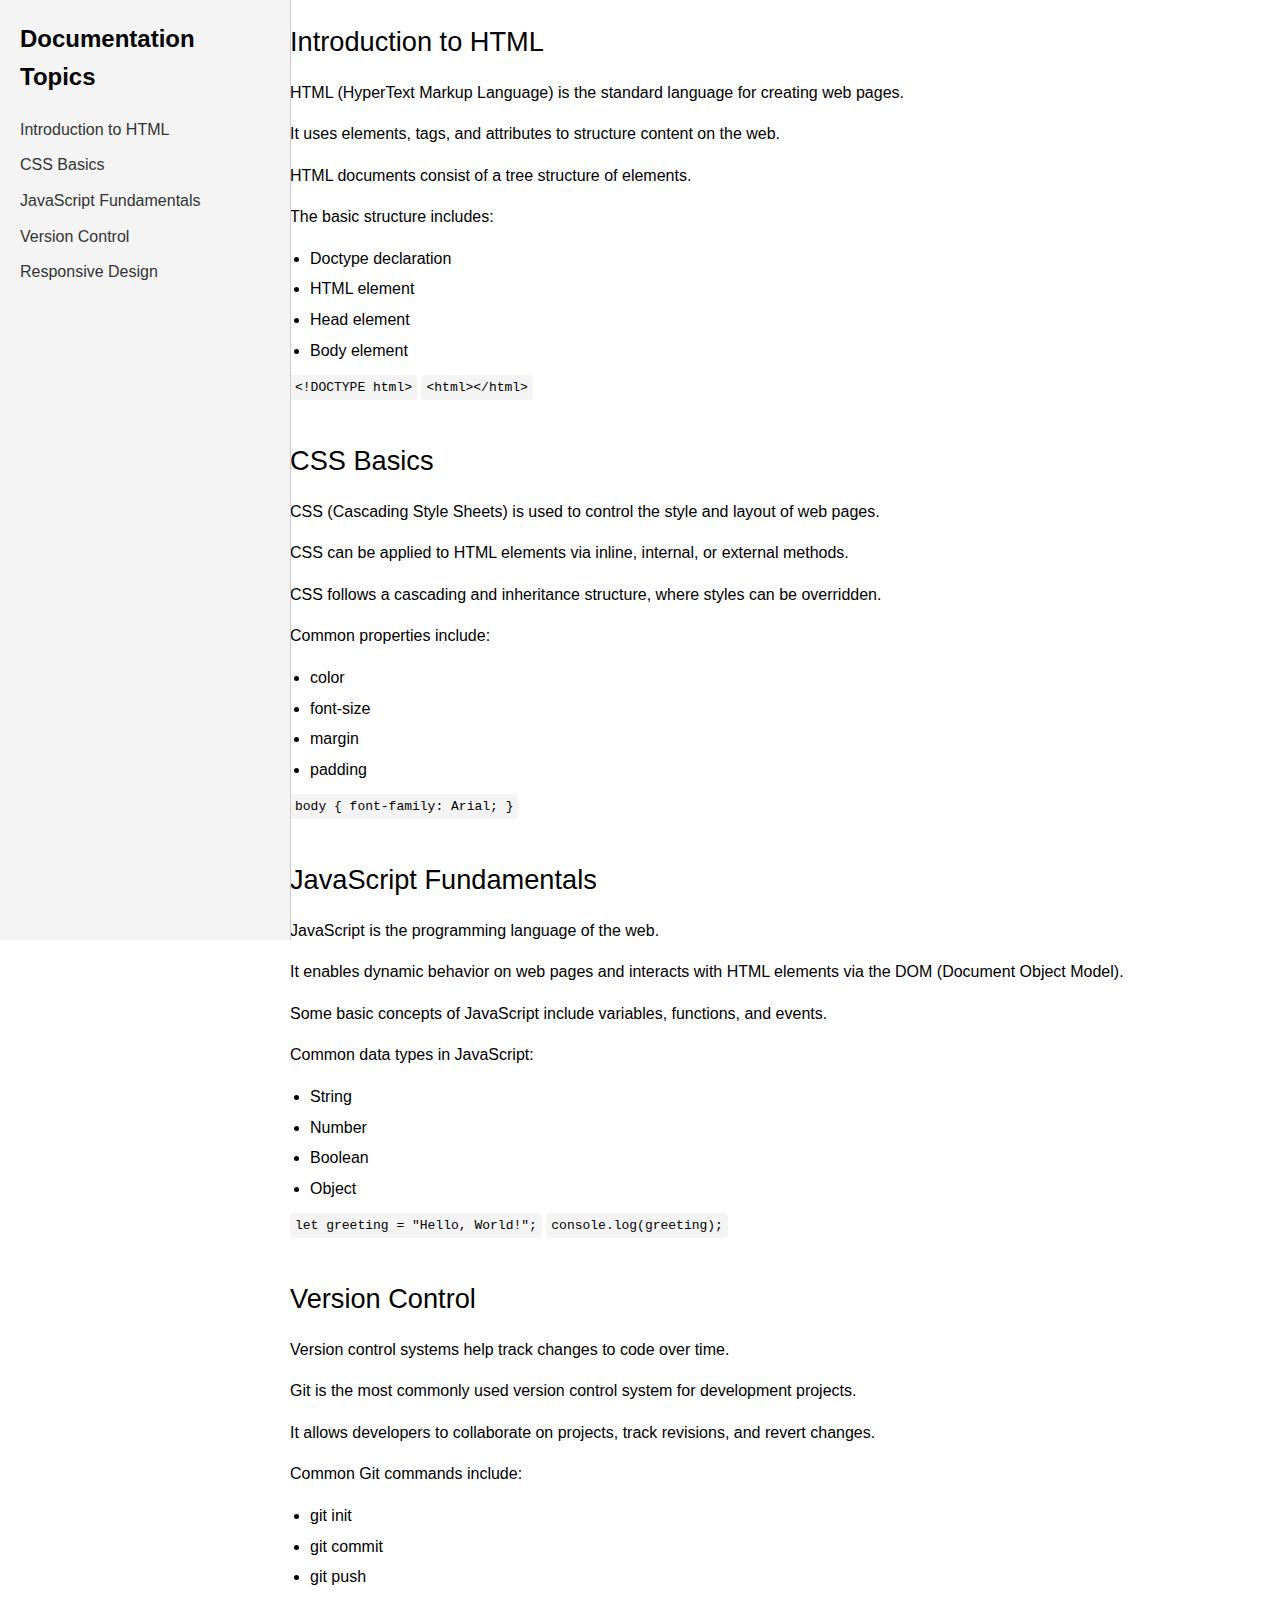
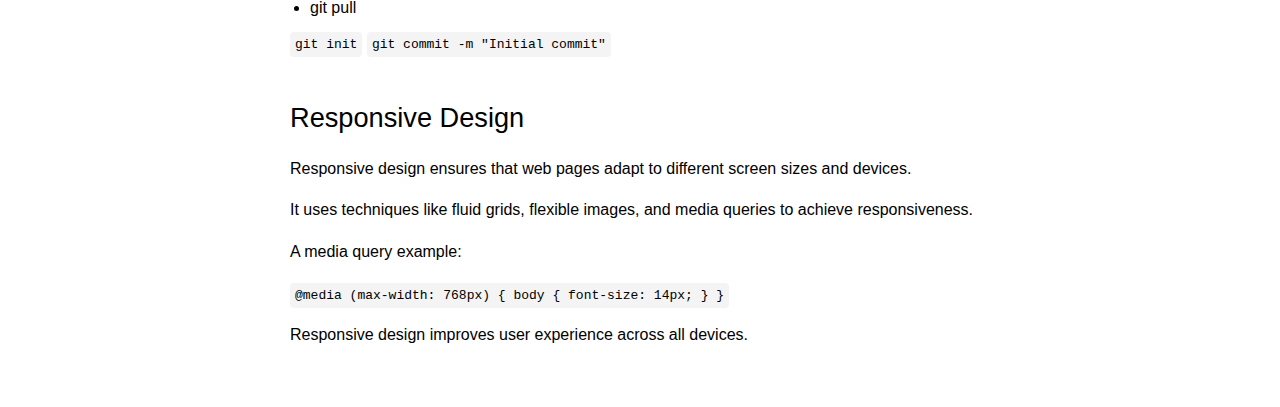
<file: Technical_Documentation/index.html>
<!DOCTYPE html>
<html lang="en">
  <head>
    <meta charset="UTF-8" />
    <meta name="viewport" content="width=device-width, initial-scale=1.0" />
    <title>Technical Documentation</title>
    <link rel="stylesheet" href="styles.css" />
  </head>
  <body>
    <nav id="navbar">
      <header>Documentation Topics</header>
      <a href="#Introduction_to_HTML" class="nav-link">Introduction to HTML</a>
      <a href="#CSS_Basics" class="nav-link">CSS Basics</a>
      <a href="#JavaScript_Fundamentals" class="nav-link">JavaScript Fundamentals</a>
      <a href="#Version_Control" class="nav-link">Version Control</a>
      <a href="#Responsive_Design" class="nav-link">Responsive Design</a>
    </nav>

    <main id="main-doc">
      <!-- Section 1: HTML Introduction -->
      <section id="Introduction_to_HTML" class="main-section">
        <header>Introduction to HTML</header>
        <p>HTML (HyperText Markup Language) is the standard language for creating web pages.</p>
        <p>It uses elements, tags, and attributes to structure content on the web.</p>
        <p>HTML documents consist of a tree structure of elements.</p>
        <p>The basic structure includes: </p>
        <ul>
          <li>Doctype declaration</li>
          <li>HTML element</li>
          <li>Head element</li>
          <li>Body element</li>
        </ul>
        <code>&lt;!DOCTYPE html&gt;</code>
        <code>&lt;html&gt;&lt;/html&gt;</code>
      </section>

      <!-- Section 2: CSS Basics -->
      <section id="CSS_Basics" class="main-section">
        <header>CSS Basics</header>
        <p>CSS (Cascading Style Sheets) is used to control the style and layout of web pages.</p>
        <p>CSS can be applied to HTML elements via inline, internal, or external methods.</p>
        <p>CSS follows a cascading and inheritance structure, where styles can be overridden.</p>
        <p>Common properties include:</p>
        <ul>
          <li>color</li>
          <li>font-size</li>
          <li>margin</li>
          <li>padding</li>
        </ul>
        <code>body { font-family: Arial; }</code>
      </section>

      <!-- Section 3: JavaScript Fundamentals -->
      <section id="JavaScript_Fundamentals" class="main-section">
        <header>JavaScript Fundamentals</header>
        <p>JavaScript is the programming language of the web.</p>
        <p>It enables dynamic behavior on web pages and interacts with HTML elements via the DOM (Document Object Model).</p>
        <p>Some basic concepts of JavaScript include variables, functions, and events.</p>
        <p>Common data types in JavaScript:</p>
        <ul>
          <li>String</li>
          <li>Number</li>
          <li>Boolean</li>
          <li>Object</li>
        </ul>
        <code>let greeting = "Hello, World!";</code>
        <code>console.log(greeting);</code>
      </section>

      <!-- Section 4: Version Control -->
      <section id="Version_Control" class="main-section">
        <header>Version Control</header>
        <p>Version control systems help track changes to code over time.</p>
        <p>Git is the most commonly used version control system for development projects.</p>
        <p>It allows developers to collaborate on projects, track revisions, and revert changes.</p>
        <p>Common Git commands include:</p>
        <ul>
          <li>git init</li>
          <li>git commit</li>
          <li>git push</li>
          <li>git pull</li>
        </ul>
        <code>git init</code>
        <code>git commit -m "Initial commit"</code>
      </section>

      <!-- Section 5: Responsive Design -->
      <section id="Responsive_Design" class="main-section">
        <header>Responsive Design</header>
        <p>Responsive design ensures that web pages adapt to different screen sizes and devices.</p>
        <p>It uses techniques like fluid grids, flexible images, and media queries to achieve responsiveness.</p>
        <p>A media query example:</p>
        <code>@media (max-width: 768px) { body { font-size: 14px; } }</code>
        <p>Responsive design improves user experience across all devices.</p>
      </section>
    </main>
  </body>
</html>
</file>
<file: Technical_Documentation/styles.css>
/* General page styling */
body {
    font-family: Arial, sans-serif;
    line-height: 1.6;
    margin: 0;
    padding: 0;
  }
  
  #navbar {
    position: fixed;
    left: 0;
    top: 0;
    width: 250px;
    height: 100%;
    background-color: #f4f4f4;
    padding: 20px;
    border-right: 1px solid #ccc;
  }
  
  #navbar header {
    font-size: 1.5rem;
    font-weight: bold;
    margin-bottom: 20px;
  }
  
  .nav-link {
    display: block;
    margin: 10px 0;
    color: #333;
    text-decoration: none;
  }
  
  .nav-link:hover {
    color: #007bff;
  }
  
  #main-doc {
    margin-left: 270px; /* Leave space for navbar */
    padding: 20px;
  }
  
  .main-section {
    margin-bottom: 40px;
  }
  
  header {
    font-size: 1.7rem;
    margin-bottom: 10px;
  }
  
  code {
    background-color: #f4f4f4;
    padding: 5px;
    border-radius: 4px;
  }
  
  ul {
    margin: 10px 0;
    padding-left: 20px;
  }
  
  li {
    margin: 5px 0;
  }
  
  /* Media query for smaller devices */
  @media (max-width: 768px) {
    #navbar {
      position: relative;
      width: 100%;
      height: auto;
      border-right: none;
    }
  
    #main-doc {
      margin-left: 0;
      padding: 10px;
    }
  
    .nav-link {
      margin: 5px 0;
    }
  }
</file>
